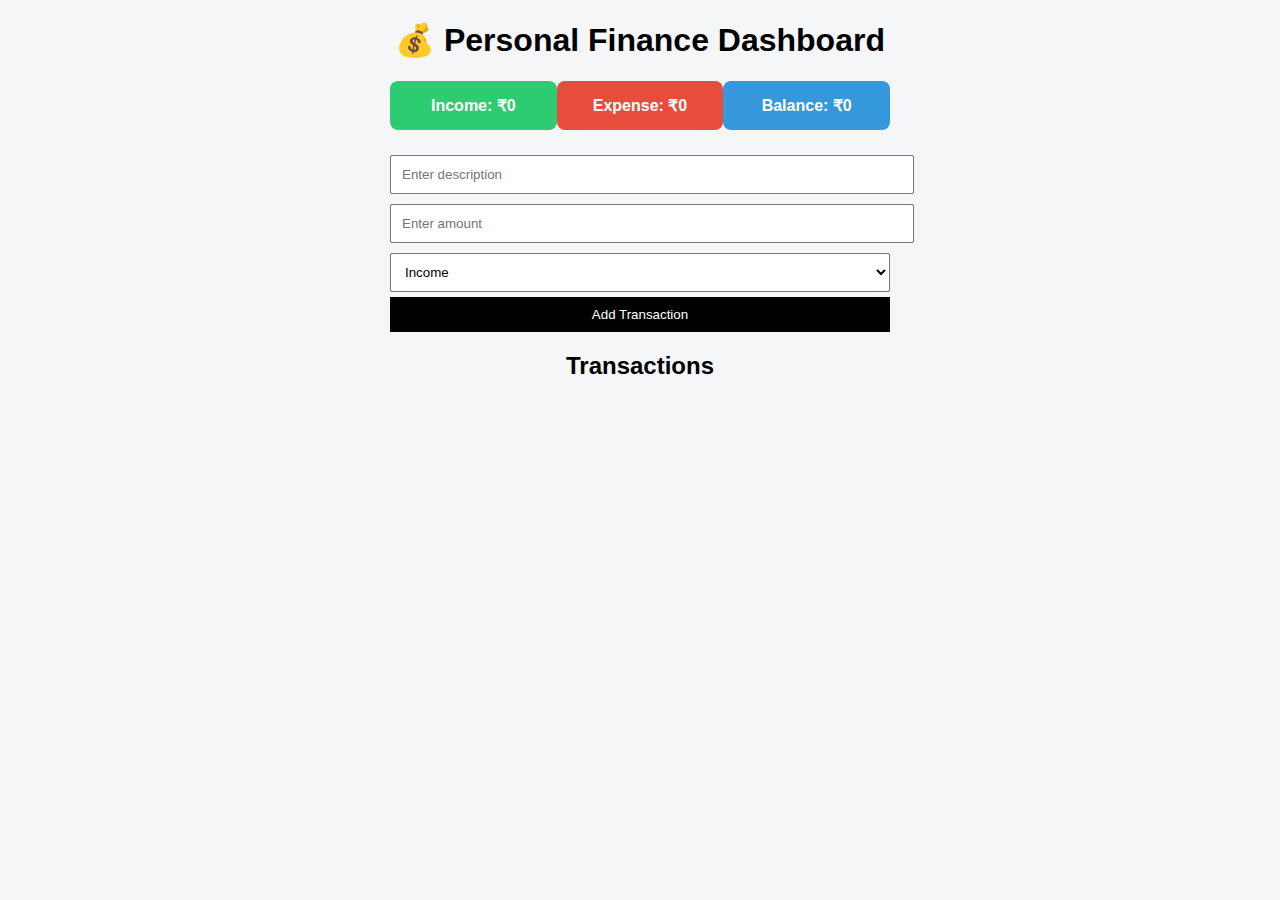
<file: index.html>
<!DOCTYPE html>
<html lang="en">
<head>
  <meta charset="UTF-8">
  <title>Personal Finance Dashboard</title>
  <link rel="stylesheet" href="style.css">
</head>
<body>

  <h1>💰 Personal Finance Dashboard</h1>

  <div class="container">

    <div class="summary">
      <div class="card income">Income: ₹<span id="income">0</span></div>
      <div class="card expense">Expense: ₹<span id="expense">0</span></div>
      <div class="card balance">Balance: ₹<span id="balance">0</span></div>
    </div>

    <div class="form">
      <input type="text" id="text" placeholder="Enter description">
      <input type="number" id="amount" placeholder="Enter amount">
      
      <select id="type">
        <option value="income">Income</option>
        <option value="expense">Expense</option>
      </select>

      <button onclick="addTransaction()">Add Transaction</button>
    </div>

    <h2>Transactions</h2>
    <ul id="list"></ul>

  </div>

  <script src="file.js"></script>
</body>
</html>
</file>
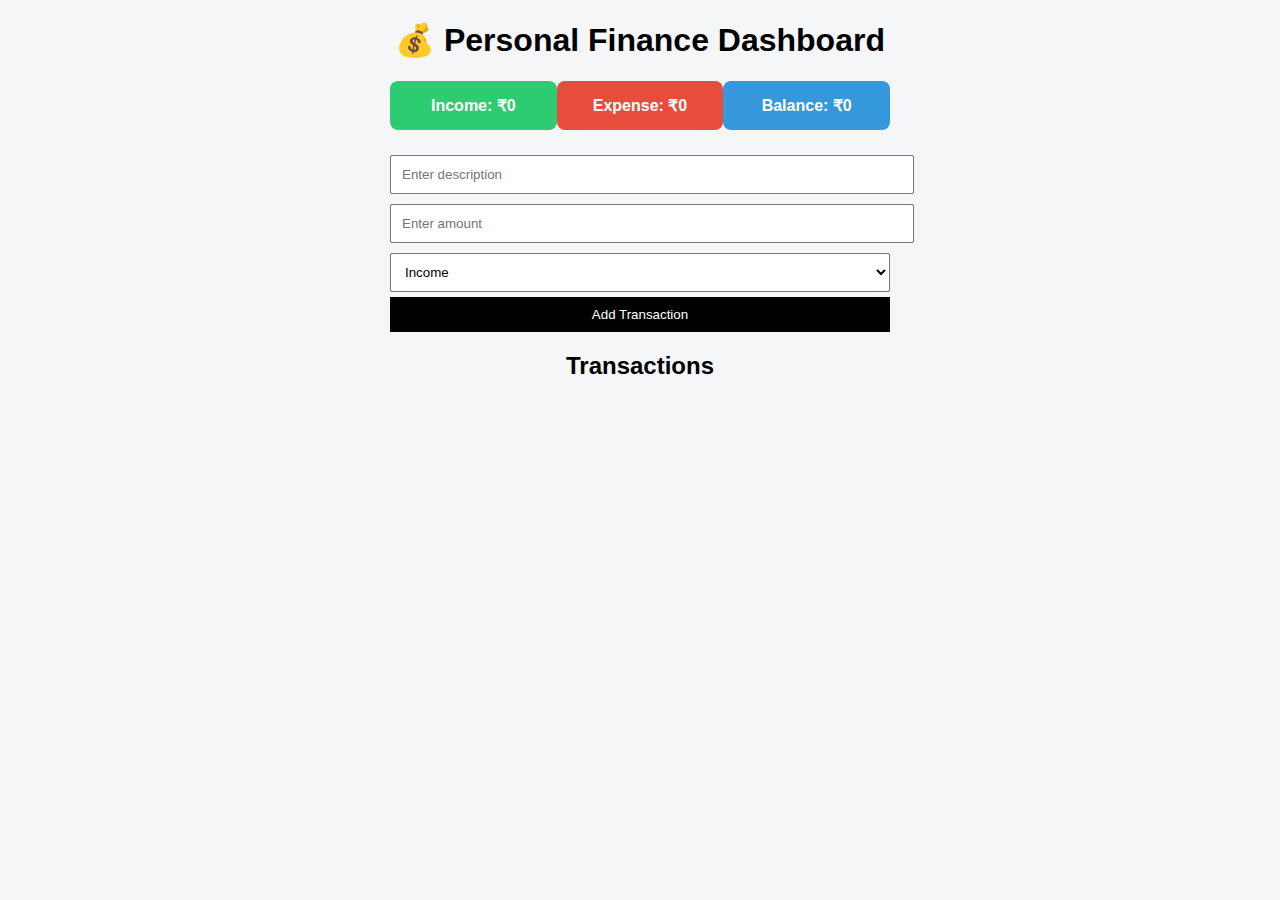
<file: FINANCE DASHBOARD/index.html>
<!DOCTYPE html>
<html lang="en">
<head>
  <meta charset="UTF-8">
  <title>Personal Finance Dashboard</title>
  <link rel="stylesheet" href="style.css">
</head>
<body>

  <h1>💰 Personal Finance Dashboard</h1>

  <div class="container">

    <div class="summary">
      <div class="card income">Income: ₹<span id="income">0</span></div>
      <div class="card expense">Expense: ₹<span id="expense">0</span></div>
      <div class="card balance">Balance: ₹<span id="balance">0</span></div>
    </div>

    <div class="form">
      <input type="text" id="text" placeholder="Enter description">
      <input type="number" id="amount" placeholder="Enter amount">
      
      <select id="type">
        <option value="income">Income</option>
        <option value="expense">Expense</option>
      </select>

      <button onclick="addTransaction()">Add Transaction</button>
    </div>

    <h2>Transactions</h2>
    <ul id="list"></ul>

  </div>

  <script src="file.js"></script>
</body>
</html>
</file>
<file: style.css>
body {
  font-family: Arial, sans-serif;
  background: #f4f6f8;
  text-align: center;
}

.container {
  width: 90%;
  max-width: 500px;
  margin: auto;
}

.summary {
  display: flex;
  justify-content: space-between;
  margin: 20px 0;
}

.card {
  padding: 15px;
  width: 30%;
  border-radius: 8px;
  color: white;
  font-weight: bold;
}

.income { background: #2ecc71; }
.expense { background: #e74c3c; }
.balance { background: #3498db; }

.form input, .form select {
  width: 100%;
  padding: 10px;
  margin: 5px 0;
}

button {
  padding: 10px;
  width: 100%;
  background: black;
  color: white;
  border: none;
  cursor: pointer;
}

ul {
  list-style: none;
  padding: 0;
}

li {
  background: white;
  padding: 10px;
  margin: 5px 0;
  display: flex;
  justify-content: space-between;
}
</file>
<file: FINANCE DASHBOARD/style.css>
body {
  font-family: Arial, sans-serif;
  background: #f4f6f8;
  text-align: center;
}

.container {
  width: 90%;
  max-width: 500px;
  margin: auto;
}

.summary {
  display: flex;
  justify-content: space-between;
  margin: 20px 0;
}

.card {
  padding: 15px;
  width: 30%;
  border-radius: 8px;
  color: white;
  font-weight: bold;
}

.income { background: #2ecc71; }
.expense { background: #e74c3c; }
.balance { background: #3498db; }

.form input, .form select {
  width: 100%;
  padding: 10px;
  margin: 5px 0;
}

button {
  padding: 10px;
  width: 100%;
  background: black;
  color: white;
  border: none;
  cursor: pointer;
}

ul {
  list-style: none;
  padding: 0;
}

li {
  background: white;
  padding: 10px;
  margin: 5px 0;
  display: flex;
  justify-content: space-between;
}
</file>
